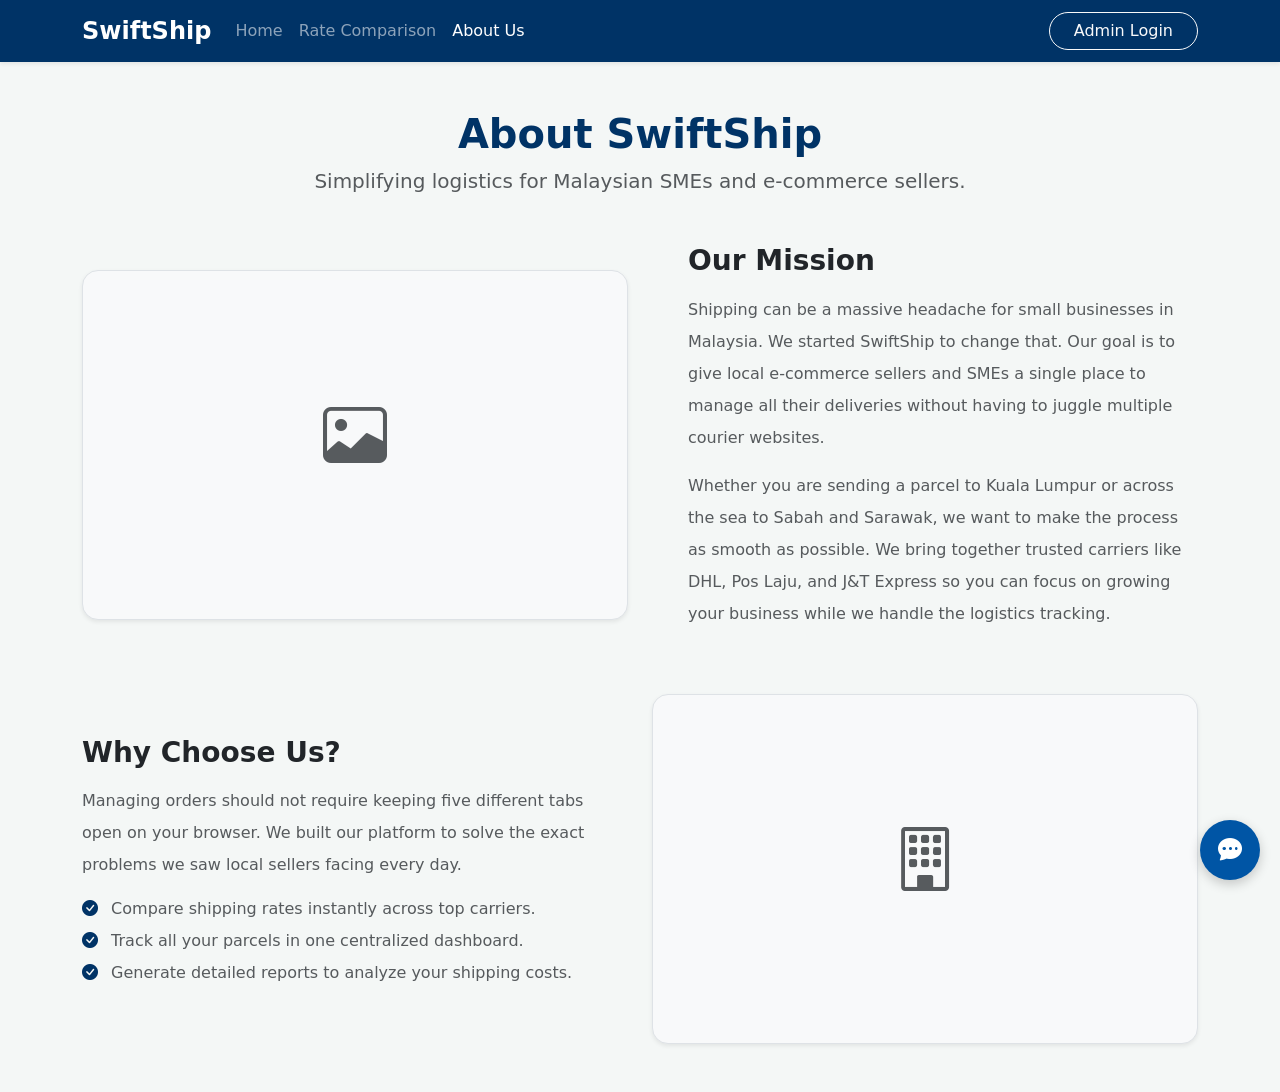
<file: src/main/webapp/about_us.html>
<!DOCTYPE html>
<html lang="en">
<head>
    <meta charset="UTF-8">
    <meta name="viewport" content="width=device-width, initial-scale=1.0">
    <title>SwiftShip - About Us</title>
    <link href="https://cdn.jsdelivr.net/npm/bootstrap@5.3.2/dist/css/bootstrap.min.css" rel="stylesheet">
    <link rel="stylesheet" href="https://cdn.jsdelivr.net/npm/bootstrap-icons@1.11.1/font/bootstrap-icons.css">
    <link rel="stylesheet" href="style.css">
</head>
<body class="d-flex flex-column min-vh-100">

    <nav class="navbar navbar-expand-lg navbar-dark bg-brand shadow-sm sticky-top">
        <div class="container">
            <a class="navbar-brand fw-bold fs-4" href="index.jsp">SwiftShip</a>
            <button class="navbar-toggler" type="button" data-bs-toggle="collapse" data-bs-target="#navbarNav" aria-controls="navbarNav" aria-expanded="false" aria-label="Toggle navigation">
                <span class="navbar-toggler-icon"></span>
            </button>
            <div class="collapse navbar-collapse" id="navbarNav">
                <ul class="navbar-nav me-auto mb-2 mb-lg-0">
                    <li class="nav-item">
                        <a class="nav-link" href="index.jsp">Home</a>
                    </li>
                    <li class="nav-item">
                        <a class="nav-link" href="rate_comparison.html">Rate Comparison</a>
                    </li>
                    <li class="nav-item">
                        <a class="nav-link active fw-medium" aria-current="page" href="about_us.html">About Us</a>
                    </li>
                </ul>
                <div class="d-flex">
                    <a href="admin/admin_login.jsp" class="btn btn-outline-light px-4 rounded-pill">Admin Login</a>
                </div>
            </div>
        </div>
    </nav>

    <main class="flex-grow-1 py-5">
        <div class="container">
            
            <div class="text-center mb-5">
                <h1 class="text-brand fw-bold">About SwiftShip</h1>
                <p class="text-muted fs-5">Simplifying logistics for Malaysian SMEs and e-commerce sellers.</p>
            </div>

            <div class="row align-items-center mb-5">
                <div class="col-lg-6 mb-4 mb-lg-0">
                    <div class="bg-light rounded-4 d-flex align-items-center justify-content-center border shadow-sm" style="height: 350px;">
                        <div class="text-center text-muted">
                            <i class="bi bi-image" style="font-size: 4rem;"></i>
                            <p class="mt-2 fw-medium"></p>
                        </div>
                    </div>
                </div>
                <div class="col-lg-6 ps-lg-5">
                    <h3 class="fw-bold mb-3 text-dark">Our Mission</h3>
                    <p class="text-muted lh-lg">
                        Shipping can be a massive headache for small businesses in Malaysia. We started SwiftShip to change that. Our goal is to give local e-commerce sellers and SMEs a single place to manage all their deliveries without having to juggle multiple courier websites.
                    </p>
                    <p class="text-muted lh-lg">
                        Whether you are sending a parcel to Kuala Lumpur or across the sea to Sabah and Sarawak, we want to make the process as smooth as possible. We bring together trusted carriers like DHL, Pos Laju, and J&T Express so you can focus on growing your business while we handle the logistics tracking.
                    </p>
                </div>
            </div>

            <div class="row align-items-center flex-column-reverse flex-lg-row">
                <div class="col-lg-6 pe-lg-5 mt-4 mt-lg-0">
                    <h3 class="fw-bold mb-3 text-dark">Why Choose Us?</h3>
                    <p class="text-muted lh-lg">
                        Managing orders should not require keeping five different tabs open on your browser. We built our platform to solve the exact problems we saw local sellers facing every day.
                    </p>
                    <ul class="list-unstyled text-muted mt-3">
                        <li class="mb-2"><i class="bi bi-check-circle-fill text-brand me-2"></i> Compare shipping rates instantly across top carriers.</li>
                        <li class="mb-2"><i class="bi bi-check-circle-fill text-brand me-2"></i> Track all your parcels in one centralized dashboard.</li>
                        <li class="mb-2"><i class="bi bi-check-circle-fill text-brand me-2"></i> Generate detailed reports to analyze your shipping costs.</li>
                    </ul>
                </div>
                <div class="col-lg-6">
                    <div class="bg-light rounded-4 d-flex align-items-center justify-content-center border shadow-sm" style="height: 350px;">
                        <div class="text-center text-muted">
                            <i class="bi bi-building" style="font-size: 4rem;"></i>
                            <p class="mt-2 fw-medium"></p>
                        </div>
                    </div>
                </div>
            </div>

        </div>
    </main>

    <button class="chatbot-btn" onclick="toggleChat()" title="Chat with AI Support">
        <i class="bi bi-chat-dots-fill"></i>
    </button>

    <div class="chatbot-window" id="chatWindow">
        <div class="chatbot-header">
            <span><i class="bi bi-robot me-2"></i>SwiftShip AI Assistant</span>
            <button class="btn-close btn-close-white" onclick="toggleChat()" aria-label="Close"></button>
        </div>
        <div class="chatbot-messages" id="chatMessages">
            <div class="message bot-message">Hello! I'm your SwiftShip logistics assistant. Do you have any questions about our team or services?</div>
        </div>
        <div class="chatbot-input-area">
            <input type="text" id="chatInput" placeholder="Ask a question..." onkeypress="handleChatEnter(event)">
            <button onclick="sendChatMessage()" title="Send"><i class="bi bi-send-fill"></i></button>
        </div>
    </div>

    <script src="https://cdn.jsdelivr.net/npm/bootstrap@5.3.2/dist/js/bootstrap.bundle.min.js"></script>
    <script>
        function toggleChat() {
            const chatWindow = document.getElementById('chatWindow');
            if (chatWindow.style.display === "none" || chatWindow.style.display === "") {
                chatWindow.style.display = "flex";
                document.getElementById('chatInput').focus();
            } else {
                chatWindow.style.display = "none";
            }
        }

        function sendChatMessage() {
            const inputElement = document.getElementById('chatInput');
            const message = inputElement.value.trim();
            if (message === "") return;

            const chatMessages = document.getElementById('chatMessages');

            const userMsgDiv = document.createElement('div');
            userMsgDiv.className = 'message user-message';
            userMsgDiv.innerText = message;
            chatMessages.appendChild(userMsgDiv);

            inputElement.value = '';
            chatMessages.scrollTop = chatMessages.scrollHeight;
            
            setTimeout(() => {
                const botMsgDiv = document.createElement('div');
                botMsgDiv.className = 'message bot-message';
                botMsgDiv.innerText = "I'm a prototype right now, but soon I'll be able to answer questions about SwiftShip using the Gemini API!";
                chatMessages.appendChild(botMsgDiv);
                chatMessages.scrollTop = chatMessages.scrollHeight;
            }, 1000);
        }

        function handleChatEnter(event) {
            if (event.key === "Enter") {
                sendChatMessage();
            }
        }
    </script>
</body>
</html>
</file>
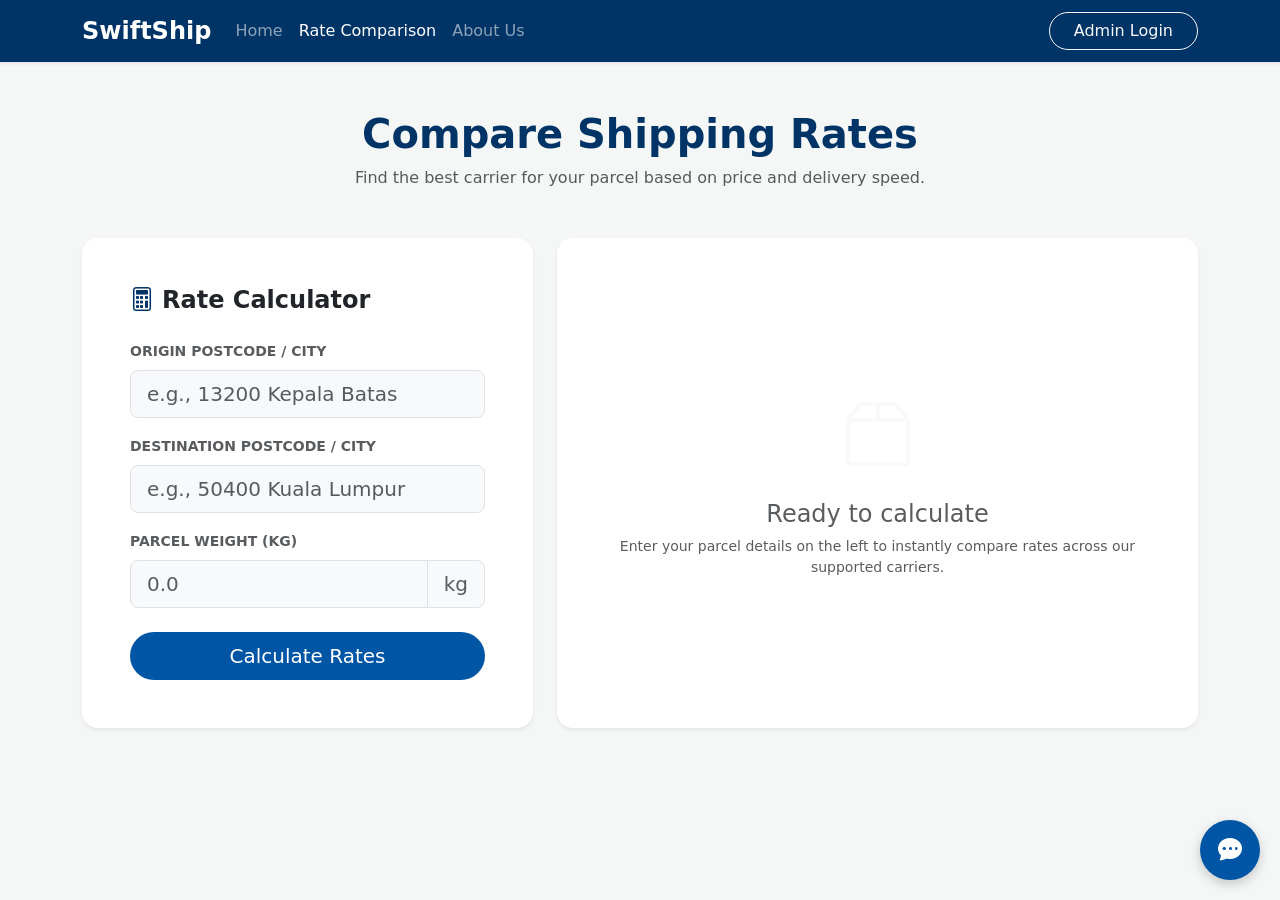
<file: src/main/webapp/rate_comparison.html>
<!DOCTYPE html>
<html lang="en">
<head>
    <meta charset="UTF-8">
    <meta name="viewport" content="width=device-width, initial-scale=1.0">
    <title>SwiftShip - Compare Rates</title>
    
    <link href="https://cdn.jsdelivr.net/npm/bootstrap@5.3.2/dist/css/bootstrap.min.css" rel="stylesheet">
    <link rel="stylesheet" href="https://cdn.jsdelivr.net/npm/bootstrap-icons@1.11.1/font/bootstrap-icons.css">
    <link rel="stylesheet" href="style.css">
</head>
<body class="d-flex flex-column min-vh-100">

    <nav class="navbar navbar-expand-lg navbar-dark bg-brand shadow-sm sticky-top">
        <div class="container">
            <a class="navbar-brand fw-bold fs-4" href="index.jsp">SwiftShip</a>
            
            <button class="navbar-toggler" type="button" data-bs-toggle="collapse" data-bs-target="#navbarNav" aria-controls="navbarNav" aria-expanded="false" aria-label="Toggle navigation">
                <span class="navbar-toggler-icon"></span>
            </button>
            
            <div class="collapse navbar-collapse" id="navbarNav">
                <ul class="navbar-nav me-auto mb-2 mb-lg-0">
                    <li class="nav-item">
                        <a class="nav-link" href="index.jsp">Home</a>
                    </li>
                    <li class="nav-item">
                        <a class="nav-link active fw-medium" aria-current="page" href="rate_comparison.html">Rate Comparison</a>
                    </li>
                    <li class="nav-item">
                        <a class="nav-link" href="about_us.html">About Us</a>
                    </li>
                </ul>
                <div class="d-flex">
                    <a href="admin/admin_login.html" class="btn btn-outline-light px-4 rounded-pill">Admin Login</a>
                </div>
            </div>
        </div>
    </nav>

    <main class="flex-grow-1 py-5">
        <div class="container">
            
            <div class="text-center mb-5">
                <h1 class="text-brand fw-bold">Compare Shipping Rates</h1>
                <p class="text-muted">Find the best carrier for your parcel based on price and delivery speed.</p>
            </div>

            <div class="row g-4 justify-content-center">
                
                <div class="col-12 col-lg-5">
                    <div class="card shadow-sm border-0 rounded-4">
                        <div class="card-body p-4 p-md-5">
                            <h4 class="fw-bold mb-4"><i class="bi bi-calculator text-brand me-2"></i>Rate Calculator</h4>
                            
                            <div id="error-msg" class="alert alert-danger d-none fw-medium py-2 px-3" role="alert">
                                <i class="bi bi-exclamation-triangle-fill me-2"></i> <span id="error-text"></span>
                            </div>

                            <form id="compareForm" onsubmit="handleCompare(event)">
                                <div class="mb-3">
                                    <label for="originInput" class="form-label text-muted fw-semibold small text-uppercase">Origin Postcode / City</label>
                                    <input type="text" class="form-control form-control-lg bg-light" id="originInput" placeholder="e.g., 13200 Kepala Batas" required>
                                </div>
                                <div class="mb-3">
                                    <label for="destInput" class="form-label text-muted fw-semibold small text-uppercase">Destination Postcode / City</label>
                                    <input type="text" class="form-control form-control-lg bg-light" id="destInput" placeholder="e.g., 50400 Kuala Lumpur" required>
                                </div>
                                <div class="mb-4">
                                    <label for="weightInput" class="form-label text-muted fw-semibold small text-uppercase">Parcel Weight (kg)</label>
                                    <div class="input-group input-group-lg">
                                        <input type="number" class="form-control bg-light" id="weightInput" step="0.1" min="0.1" placeholder="0.0" required>
                                        <span class="input-group-text bg-light text-muted">kg</span>
                                    </div>
                                </div>
                                <button type="submit" class="btn btn-brand btn-lg w-100 rounded-pill fw-medium">Calculate Rates</button>
                            </form>
                        </div>
                    </div>
                </div>

                <div class="col-12 col-lg-7">
                    <div id="resultsWrapper" class="d-none h-100 d-flex flex-column justify-content-center">
                        
                        <div class="card shadow-sm border-0 rounded-4 mb-3 border-start border-success border-4 overflow-hidden position-relative">
                            <div class="position-absolute top-0 end-0 bg-success text-white px-3 py-1 rounded-bottom-start fw-bold small">Best Value</div>
                            <div class="card-body p-4">
                                <div class="d-flex justify-content-between align-items-center">
                                    <div>
                                        <h5 class="fw-bold mb-1">Pos Laju</h5>
                                        <div class="text-muted small"><i class="bi bi-clock me-1"></i>Est. Delivery: 2-3 Days</div>
                                    </div>
                                    <div class="text-end">
                                        <div class="fs-6 text-muted mb-0 lh-1">RM</div>
                                        <div class="fs-2 fw-bold text-dark lh-1" id="posLajuRate">0.00</div>
                                    </div>
                                </div>
                            </div>
                        </div>

                        <div class="card shadow-sm border-0 rounded-4 mb-3">
                            <div class="card-body p-4">
                                <div class="d-flex justify-content-between align-items-center">
                                    <div>
                                        <h5 class="fw-bold mb-1">J&T Express</h5>
                                        <div class="text-muted small"><i class="bi bi-clock me-1"></i>Est. Delivery: 1-2 Days</div>
                                    </div>
                                    <div class="text-end">
                                        <div class="fs-6 text-muted mb-0 lh-1">RM</div>
                                        <div class="fs-2 fw-bold text-dark lh-1" id="jntRate">0.00</div>
                                    </div>
                                </div>
                            </div>
                        </div>

                        <div class="card shadow-sm border-0 rounded-4 border-start border-primary border-4 position-relative">
                            <div class="position-absolute top-0 end-0 bg-primary text-white px-3 py-1 rounded-bottom-start fw-bold small">Fastest</div>
                            <div class="card-body p-4">
                                <div class="d-flex justify-content-between align-items-center">
                                    <div>
                                        <h5 class="fw-bold mb-1">DHL Express</h5>
                                        <div class="text-muted small"><i class="bi bi-lightning-charge-fill text-warning me-1"></i>Next Day Delivery</div>
                                    </div>
                                    <div class="text-end">
                                        <div class="fs-6 text-muted mb-0 lh-1">RM</div>
                                        <div class="fs-2 fw-bold text-dark lh-1" id="dhlRate">0.00</div>
                                    </div>
                                </div>
                            </div>
                        </div>

                    </div>
                    
                    <div id="emptyState" class="h-100 d-flex flex-column align-items-center justify-content-center text-center p-5 bg-white shadow-sm rounded-4 border-0">
                        <i class="bi bi-box2 text-light" style="font-size: 4rem;"></i>
                        <h4 class="text-muted mt-3">Ready to calculate</h4>
                        <p class="text-muted small mb-0">Enter your parcel details on the left to instantly compare rates across our supported carriers.</p>
                    </div>
                </div>

            </div>
        </div>
    </main>

    <button class="chatbot-btn" onclick="toggleChat()" title="Chat with AI Support">
        <i class="bi bi-chat-dots-fill"></i>
    </button>

    <div class="chatbot-window" id="chatWindow">
        <div class="chatbot-header">
            <span><i class="bi bi-robot me-2"></i>SwiftShip AI Assistant</span>
            <button class="btn-close btn-close-white" onclick="toggleChat()" aria-label="Close"></button>
        </div>
        <div class="chatbot-messages" id="chatMessages">
            <div class="message bot-message">Hello! I'm your SwiftShip logistics assistant. Need help comparing rates or choosing the best carrier?</div>
        </div>
        <div class="chatbot-input-area">
            <input type="text" id="chatInput" placeholder="Ask a question..." onkeypress="handleChatEnter(event)">
            <button onclick="sendChatMessage()" title="Send"><i class="bi bi-send-fill"></i></button>
        </div>
    </div>

    <script src="https://cdn.jsdelivr.net/npm/bootstrap@5.3.2/dist/js/bootstrap.bundle.min.js"></script>
    <script>
        function handleCompare(event) {
            event.preventDefault(); 
            
            const errorMsgDiv = document.getElementById('error-msg');
            const errorText = document.getElementById('error-text');
            const resultsWrapper = document.getElementById('resultsWrapper');
            const emptyState = document.getElementById('emptyState');
            
            errorMsgDiv.classList.add('d-none');
            
            const weightInput = parseFloat(document.getElementById('weightInput').value);

            if (isNaN(weightInput) || weightInput <= 0) {
                errorText.innerText = "Please enter a valid weight greater than 0 kg.";
                errorMsgDiv.classList.remove('d-none');
                resultsWrapper.classList.add('d-none');
                emptyState.classList.remove('d-none');
                return;
            }

            const baseRatePosLaju = 7.50;
            const baseRateJnt = 8.50;
            const baseRateDHL = 15.00;

            const calcPosLaju = (5.00 + (baseRatePosLaju * weightInput)).toFixed(2);
            const calcJnt = (6.00 + (baseRateJnt * weightInput)).toFixed(2);
            const calcDHL = (10.00 + (baseRateDHL * weightInput)).toFixed(2);

            document.getElementById('posLajuRate').innerText = calcPosLaju;
            document.getElementById('jntRate').innerText = calcJnt;
            document.getElementById('dhlRate').innerText = calcDHL;

            emptyState.classList.add('d-none');
            resultsWrapper.classList.remove('d-none');
            
            if(window.innerWidth < 992) {
                setTimeout(() => {
                    resultsWrapper.scrollIntoView({ behavior: 'smooth', block: 'start' });
                }, 100);
            }
        }

        function toggleChat() {
            const chatWindow = document.getElementById('chatWindow');
            if (chatWindow.style.display === "none" || chatWindow.style.display === "") {
                chatWindow.style.display = "flex";
                document.getElementById('chatInput').focus();
            } else {
                chatWindow.style.display = "none";
            }
        }

        function sendChatMessage() {
            const inputElement = document.getElementById('chatInput');
            const message = inputElement.value.trim();
            if (message === "") return;

            const chatMessages = document.getElementById('chatMessages');

            const userMsgDiv = document.createElement('div');
            userMsgDiv.className = 'message user-message';
            userMsgDiv.innerText = message;
            chatMessages.appendChild(userMsgDiv);

            inputElement.value = '';
            chatMessages.scrollTop = chatMessages.scrollHeight;
            
            setTimeout(() => {
                const botMsgDiv = document.createElement('div');
                botMsgDiv.className = 'message bot-message';
                botMsgDiv.innerText = "I'm currently a prototype interface, but I will soon connect to the Google Gemini API to analyze those rates for you!";
                chatMessages.appendChild(botMsgDiv);
                chatMessages.scrollTop = chatMessages.scrollHeight;
            }, 1000);
        }

        function handleChatEnter(event) {
            if (event.key === "Enter") {
                sendChatMessage();
            }
        }
    </script>
</body>
</html>
</file>
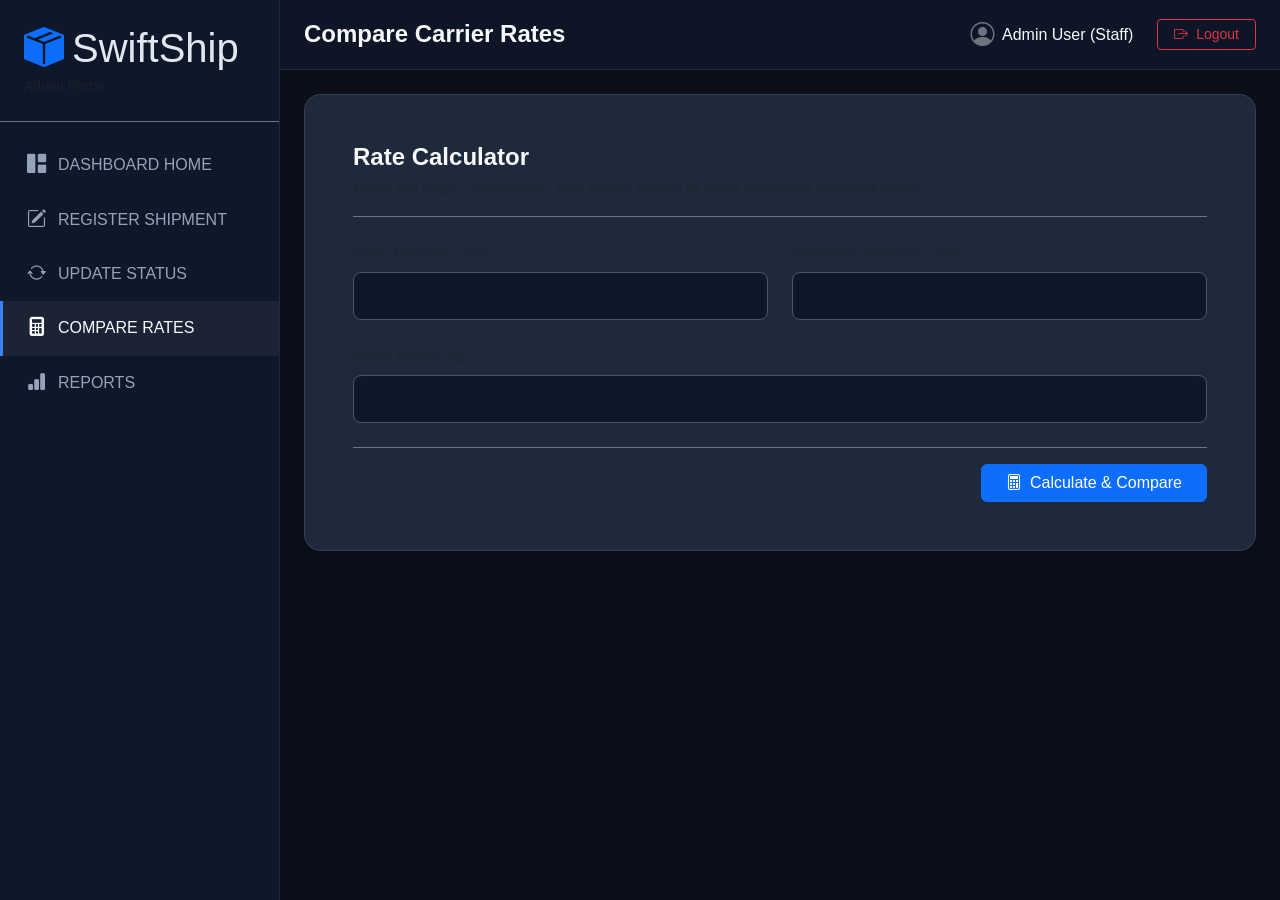
<file: src/main/webapp/admin/admin_compare.html>
<!DOCTYPE html>
<html lang="en">
<head>
    <meta charset="UTF-8">
    <meta name="viewport" content="width=device-width, initial-scale=1.0">
    <title>SwiftShip Admin - Compare Rates</title>
    
    <link href="https://cdn.jsdelivr.net/npm/bootstrap@5.3.2/dist/css/bootstrap.min.css" rel="stylesheet">
    <link rel="stylesheet" href="https://cdn.jsdelivr.net/npm/bootstrap-icons@1.11.1/font/bootstrap-icons.css">
    <link rel="stylesheet" href="style.css">
</head>
<body>

    <div class="d-flex min-vh-100">
        
        <aside class="sidebar d-none d-lg-flex flex-column flex-shrink-0">
            <div class="brand-header p-4 border-bottom border-secondary">
                <h1 class="m-0"><i class="bi bi-box-seam-fill text-primary me-2"></i>SwiftShip</h1>
                <p class="text-muted small m-0 mt-1">Admin Portal</p>
            </div>
            <nav class="nav flex-column flex-grow-1 py-3 overflow-auto">
                <a href="admin_dashboard.html" class="nav-item-link">
                    <i class="bi bi-grid-1x2-fill"></i> DASHBOARD HOME
                </a>
                <a href="admin_register.html" class="nav-item-link">
                    <i class="bi bi-pencil-square"></i> REGISTER SHIPMENT
                </a>
                <a href="admin_update.html" class="nav-item-link">
                    <i class="bi bi-arrow-repeat"></i> UPDATE STATUS
                </a>
                <a href="admin_compare.html" class="nav-item-link active">
                    <i class="bi bi-calculator-fill"></i> COMPARE RATES
                </a>
                <a href="admin_reports.html" class="nav-item-link">
                    <i class="bi bi-bar-chart-fill"></i> REPORTS
                </a>
            </nav>
        </aside>

        <div class="flex-grow-1 d-flex flex-column w-100">
            
            <header class="topbar d-flex justify-content-between align-items-center px-4 sticky-top">
                <div class="d-flex align-items-center">
                    <button class="btn btn-outline-secondary d-lg-none me-3 border-0">
                        <i class="bi bi-list fs-4"></i>
                    </button>
                    <h2 class="text-light m-0 fs-4 fw-semibold">Compare Carrier Rates</h2>
                </div>
                
                <div class="d-flex align-items-center gap-4">
                    <div class="d-none d-md-flex align-items-center gap-2 text-light">
                        <i class="bi bi-person-circle fs-4 text-secondary"></i>
                        <span class="fw-medium">Admin User (Staff)</span>
                    </div>
                    <a href="admin_login.html" class="btn btn-outline-danger btn-sm px-3 fw-medium">
                        <i class="bi bi-box-arrow-right me-1"></i> Logout
                    </a>
                </div>
            </header>

            <main class="p-4 flex-grow-1 overflow-auto">
                
                <div class="admin-card p-4 p-md-5 mx-auto" style="max-width: 1000px;">
                    <div class="mb-4 border-bottom border-secondary pb-3">
                        <h3 class="m-0 text-light fs-4 fw-semibold">Rate Calculator</h3>
                        <p class="text-muted m-0 mt-1">Enter the origin, destination, and parcel weight to fetch estimated shipping costs.</p>
                    </div>

                    <div class="alert alert-danger d-none align-items-center mb-4" id="errorAlert" role="alert">
                        <i class="bi bi-exclamation-triangle-fill me-2 fs-5"></i>
                        <span id="errorText"></span>
                    </div>

                    <form id="compareRatesForm" onsubmit="handleCompare(event)">
                        <div class="row g-4 mb-4">
                            <div class="col-md-6">
                                <label for="originInput" class="form-label text-muted small fw-medium">Origin Postcode / City</label>
                                <input type="text" class="form-control form-control-lg form-custom" id="originInput" required>
                            </div>
                            <div class="col-md-6">
                                <label for="destInput" class="form-label text-muted small fw-medium">Destination Postcode / City</label>
                                <input type="text" class="form-control form-control-lg form-custom" id="destInput" required>
                            </div>
                            <div class="col-12">
                                <label for="weightInput" class="form-label text-muted small fw-medium">Parcel Weight (kg)</label>
                                <input type="number" class="form-control form-control-lg form-custom" id="weightInput" step="0.1" required>
                            </div>
                        </div>

                        <div class="d-flex justify-content-end border-top border-secondary pt-3">
                            <button type="submit" class="btn btn-primary px-4 fw-medium">
                                <i class="bi bi-calculator me-2"></i>Calculate & Compare
                            </button>
                        </div>
                    </form>

                    <div id="resultsWrapper" class="d-none mt-5 pt-4 border-top border-secondary">
                        <h4 class="text-center text-light mb-4 fs-4 fw-semibold">Estimated Rates Overview</h4>
                        
                        <div class="row g-4">
                            
                            <div class="col-12 col-md-4">
                                <div class="card h-100 bg-dark border-success position-relative" style="box-shadow: 0 0 15px rgba(16, 185, 129, 0.1);">
                                    <span class="position-absolute top-0 start-50 translate-middle badge rounded-pill bg-success px-3 py-2 text-uppercase tracking-wide shadow">
                                        Best Value
                                    </span>
                                    <div class="card-body text-center p-4 mt-3">
                                        <h5 class="text-muted fw-semibold mb-3">Pos Laju</h5>
                                        <div class="text-light fw-bold display-5 mb-2">
                                            <span class="fs-4 text-muted align-top">RM</span> <span id="posLajuRate">0.00</span>
                                        </div>
                                        <p class="text-muted small mb-0"><i class="bi bi-clock me-1"></i> Est. Delivery: 2-3 Days</p>
                                    </div>
                                </div>
                            </div>

                            <div class="col-12 col-md-4">
                                <div class="card h-100 bg-dark border-secondary border-opacity-50">
                                    <div class="card-body text-center p-4">
                                        <h5 class="text-muted fw-semibold mb-3">J&T Express</h5>
                                        <div class="text-light fw-bold display-5 mb-2">
                                            <span class="fs-4 text-muted align-top">RM</span> <span id="jntRate">0.00</span>
                                        </div>
                                        <p class="text-muted small mb-0"><i class="bi bi-clock me-1"></i> Est. Delivery: 1-2 Days</p>
                                    </div>
                                </div>
                            </div>

                            <div class="col-12 col-md-4">
                                <div class="card h-100 bg-dark border-secondary border-opacity-50">
                                    <div class="card-body text-center p-4">
                                        <h5 class="text-muted fw-semibold mb-3">DHL Express</h5>
                                        <div class="text-light fw-bold display-5 mb-2">
                                            <span class="fs-4 text-muted align-top">RM</span> <span id="dhlRate">0.00</span>
                                        </div>
                                        <p class="text-muted small mb-0"><i class="bi bi-clock me-1"></i> Est. Delivery: Next Day</p>
                                    </div>
                                </div>
                            </div>

                        </div>
                    </div>

                </div>

            </main>
        </div>
    </div>

    <!-- Bootstrap 5 JS Bundle -->
    <script src="https://cdn.jsdelivr.net/npm/bootstrap@5.3.2/dist/js/bootstrap.bundle.min.js"></script>
    <script>
        function handleCompare(event) {
            event.preventDefault(); 
            
            const errorAlert = document.getElementById('errorAlert');
            const resultsWrapper = document.getElementById('resultsWrapper');
            const errorText = document.getElementById('errorText');
            
            // Hide previous alerts & results
            errorAlert.classList.add('d-none');
            errorAlert.classList.remove('d-flex');
            resultsWrapper.classList.add('d-none');

            const weightInput = parseFloat(document.getElementById('weightInput').value);

            // Validation
            if (isNaN(weightInput) || weightInput <= 0) {
                errorText.innerText = "Please enter a valid weight greater than 0 kg.";
                errorAlert.classList.remove('d-none');
                errorAlert.classList.add('d-flex');
                return;
            }

            // Calculation Logic
            const baseRatePosLaju = 7.50;
            const baseRateJnt = 8.50;
            const baseRateDHL = 15.00;

            const calcPosLaju = (5.00 + (baseRatePosLaju * weightInput)).toFixed(2);
            const calcJnt = (6.00 + (baseRateJnt * weightInput)).toFixed(2);
            const calcDHL = (10.00 + (baseRateDHL * weightInput)).toFixed(2);

            // Update DOM
            document.getElementById('posLajuRate').innerText = calcPosLaju;
            document.getElementById('jntRate').innerText = calcJnt;
            document.getElementById('dhlRate').innerText = calcDHL;

            // Show results & scroll smoothly
            resultsWrapper.classList.remove('d-none');
            
            document.querySelector('.flex-grow-1.overflow-auto').scrollTo({ 
                top: resultsWrapper.offsetTop, 
                behavior: 'smooth' 
            });
        }
    </script>
</body>
</html>
</file>
<file: src/main/webapp/style.css>
@charset "UTF-8";

:root {
    --brand-dark: #003366;
    --brand-primary: #0055a5;
    --brand-light: #e3f2fd;
    --bg-color: #f4f7f6;
}

body {
    background-color: var(--bg-color);
    display: flex;
    flex-direction: column;
    min-height: 100vh;
}

::-webkit-scrollbar { width: 6px; }
::-webkit-scrollbar-thumb { background-color: #ccc; border-radius: 10px; }

.bg-brand { background-color: var(--brand-dark) !important; }
.text-brand { color: var(--brand-dark) !important; }
.btn-brand { background-color: var(--brand-primary); color: white; transition: all 0.2s; }
.btn-brand:hover { background-color: var(--brand-dark); color: white; }

.timeline-container { margin-top: 2rem; }
.timeline { border-left: 3px solid #e0e0e0; margin-left: 20px; padding-left: 30px; }
.timeline-item { position: relative; margin-bottom: 25px; }
.timeline-item:last-child { margin-bottom: 0; }
.timeline-item::before { content: ''; position: absolute; left: -39px; top: 0; width: 15px; height: 15px; background: white; border: 3px solid #ccc; border-radius: 50%; z-index: 1; }
.timeline-item.completed::before { background: var(--brand-primary); border-color: var(--brand-primary); }
.timeline-item.completed { border-left-color: var(--brand-primary); }
.timeline-date { font-size: 0.85rem; color: #6c757d; margin-bottom: 0.2rem; }

.chatbot-btn { position: fixed; bottom: 20px; right: 20px; background-color: var(--brand-primary); color: white; border: none; border-radius: 50%; width: 60px; height: 60px; font-size: 24px; cursor: pointer; box-shadow: 0 4px 12px rgba(0,0,0,0.2); transition: transform 0.2s; z-index: 1050; display: flex; align-items: center; justify-content: center; }
.chatbot-btn:hover { transform: scale(1.05); }
.chatbot-window { position: fixed; bottom: 90px; right: 20px; width: 350px; height: 450px; background: white; border-radius: 12px; box-shadow: 0 8px 24px rgba(0,0,0,0.15); display: none; flex-direction: column; overflow: hidden; z-index: 1050; }
.chatbot-header { background-color: var(--brand-dark); color: white; padding: 1rem; display: flex; justify-content: space-between; align-items: center; font-weight: 600; }
.chatbot-messages { flex-grow: 1; padding: 1rem; overflow-y: auto; background-color: #f8f9fa; display: flex; flex-direction: column; }
.message { margin-bottom: 10px; padding: 10px 14px; border-radius: 18px; max-width: 85%; font-size: 0.95rem; line-height: 1.4; }
.bot-message { background-color: var(--brand-light); color: var(--brand-dark); align-self: flex-start; border-bottom-left-radius: 4px; }
.user-message { background-color: var(--brand-primary); color: white; align-self: flex-end; border-bottom-right-radius: 4px; }
.chatbot-input-area { display: flex; padding: 10px; border-top: 1px solid #eee; background: white; }
.chatbot-input-area input { flex-grow: 1; padding: 10px 15px; border: 1px solid #ced4da; border-radius: 20px; outline: none; transition: border-color 0.2s; }
.chatbot-input-area input:focus { border-color: var(--brand-primary); }
.chatbot-input-area button { background-color: transparent; color: var(--brand-primary); border: none; padding: 0 10px; margin-left: 5px; border-radius: 50%; cursor: pointer; font-size: 1.5rem; }

/* === GLOBAL DARK MODE OVERRIDES === */
[data-bs-theme="dark"] body { --bg-color: #121212; }
[data-bs-theme="dark"] .bg-light { background-color: #1e1e1e !important; }
[data-bs-theme="dark"] .card { background-color: #1e1e1e !important; border-color: #333 !important; }
[data-bs-theme="dark"] .timeline-item::before { border-color: #444; background: #121212; }
[data-bs-theme="dark"] .timeline-content.bg-light { background-color: #1e1e1e !important; border-color: #333 !important; }
[data-bs-theme="dark"] .chatbot-window { background-color: #1e1e1e; }
[data-bs-theme="dark"] .chatbot-messages { background-color: #121212; }
[data-bs-theme="dark"] .chatbot-input-area { background-color: #1e1e1e; border-color: #333; }
[data-bs-theme="dark"] .chatbot-input-area input { background-color: #121212; color: #fff; border-color: #444; }
</file>
<file: src/main/webapp/admin/style.css>
/* Base admin styles */
body { font-family: 'Segoe UI', Tahoma, Geneva, Verdana, sans-serif; background-color: #0b0f19; color: #e2e8f0; margin: 0; }
::-webkit-scrollbar { width: 8px; height: 8px; }
::-webkit-scrollbar-thumb { background-color: #475569; border-radius: 4px; }
::-webkit-scrollbar-track { background-color: #0f172a; }

.sidebar { width: 280px; background-color: #0f172a; border-right: 1px solid #1e293b; transition: all 0.3s; z-index: 1040; }
.nav-item-link { color: #94a3b8; padding: 0.8rem 1.5rem; text-decoration: none; display: flex; align-items: center; gap: 0.75rem; font-weight: 500; transition: all 0.2s; border-left: 3px solid transparent; }
.nav-item-link:hover, .nav-item-link.active { color: #f8fafc; background-color: rgba(255, 255, 255, 0.05); border-left-color: #3b82f6; }
.nav-item-link i { font-size: 1.2rem; }

.topbar { height: 70px; background-color: rgba(15, 23, 42, 0.9); border-bottom: 1px solid #1e293b; backdrop-filter: blur(10px); }
.admin-card { background-color: #1e293b; border-radius: 1rem; border: 1px solid #334155; box-shadow: 0 4px 6px -1px rgba(0, 0, 0, 0.1); }
.stat-value { font-size: 2.5rem; font-weight: 700; color: #f8fafc; line-height: 1.2; }

.table-custom { color: #cbd5e1; }
.table-custom th { color: #94a3b8; font-weight: 600; text-transform: uppercase; font-size: 0.75rem; letter-spacing: 0.05em; border-bottom: 1px solid #334155; padding-bottom: 1rem; }
.table-custom td { border-bottom: 1px solid #334155; padding: 1rem 0.5rem; }

.badge-custom { padding: 0.4em 0.8em; border-radius: 50rem; font-size: 0.75rem; font-weight: 600; text-transform: uppercase; letter-spacing: 0.05em; }
.bg-booked { background-color: rgba(59, 130, 246, 0.2); color: #60a5fa; border: 1px solid rgba(59, 130, 246, 0.4); }
.bg-transit { background-color: rgba(245, 158, 11, 0.2); color: #fbbf24; border: 1px solid rgba(245, 158, 11, 0.4); }
.bg-delivered { background-color: rgba(16, 185, 129, 0.2); color: #34d399; border: 1px solid rgba(16, 185, 129, 0.4); }

.form-custom { background-color: #0f172a; border: 1px solid #475569; color: #f8fafc; transition: border-color 0.2s, box-shadow 0.2s; }
.form-custom:focus { background-color: #0f172a; border-color: #3b82f6; color: #f8fafc; box-shadow: 0 0 0 0.25rem rgba(59, 130, 246, 0.25); }
.form-custom::placeholder { color: #64748b; }
.form-custom::-webkit-inner-spin-button, .form-custom::-webkit-outer-spin-button { -webkit-appearance: none; margin: 0; }

/* === MAGIC LIGHT MODE OVERRIDES === */
/* This safely forces your hardcoded dark classes to render light! */
[data-bs-theme="light"] body { background-color: #f4f7f6; color: #333; }
[data-bs-theme="light"] .sidebar, [data-bs-theme="light"] .topbar { background-color: #ffffff; border-color: #e2e8f0; }
[data-bs-theme="light"] .nav-item-link { color: #64748b; }
[data-bs-theme="light"] .nav-item-link:hover, [data-bs-theme="light"] .nav-item-link.active { color: #0f172a; background-color: #f1f5f9; }
[data-bs-theme="light"] .admin-card { background-color: #ffffff; border-color: #e2e8f0; }
[data-bs-theme="light"] .stat-value { color: #0f172a; }
[data-bs-theme="light"] .text-light, [data-bs-theme="light"] .text-white { color: #0f172a !important; }
[data-bs-theme="light"] .bg-dark { background-color: #ffffff !important; }
[data-bs-theme="light"] .border-secondary { border-color: #e2e8f0 !important; }
[data-bs-theme="light"] .table-dark, [data-bs-theme="light"] .table-custom td, [data-bs-theme="light"] .table-custom th { border-color: #e2e8f0; color: #333; }
[data-bs-theme="light"] .form-custom { background-color: #f8fafc; border-color: #cbd5e1; color: #0f172a; }
[data-bs-theme="light"] .form-custom:focus { background-color: #ffffff; border-color: #3b82f6; }
</file>
